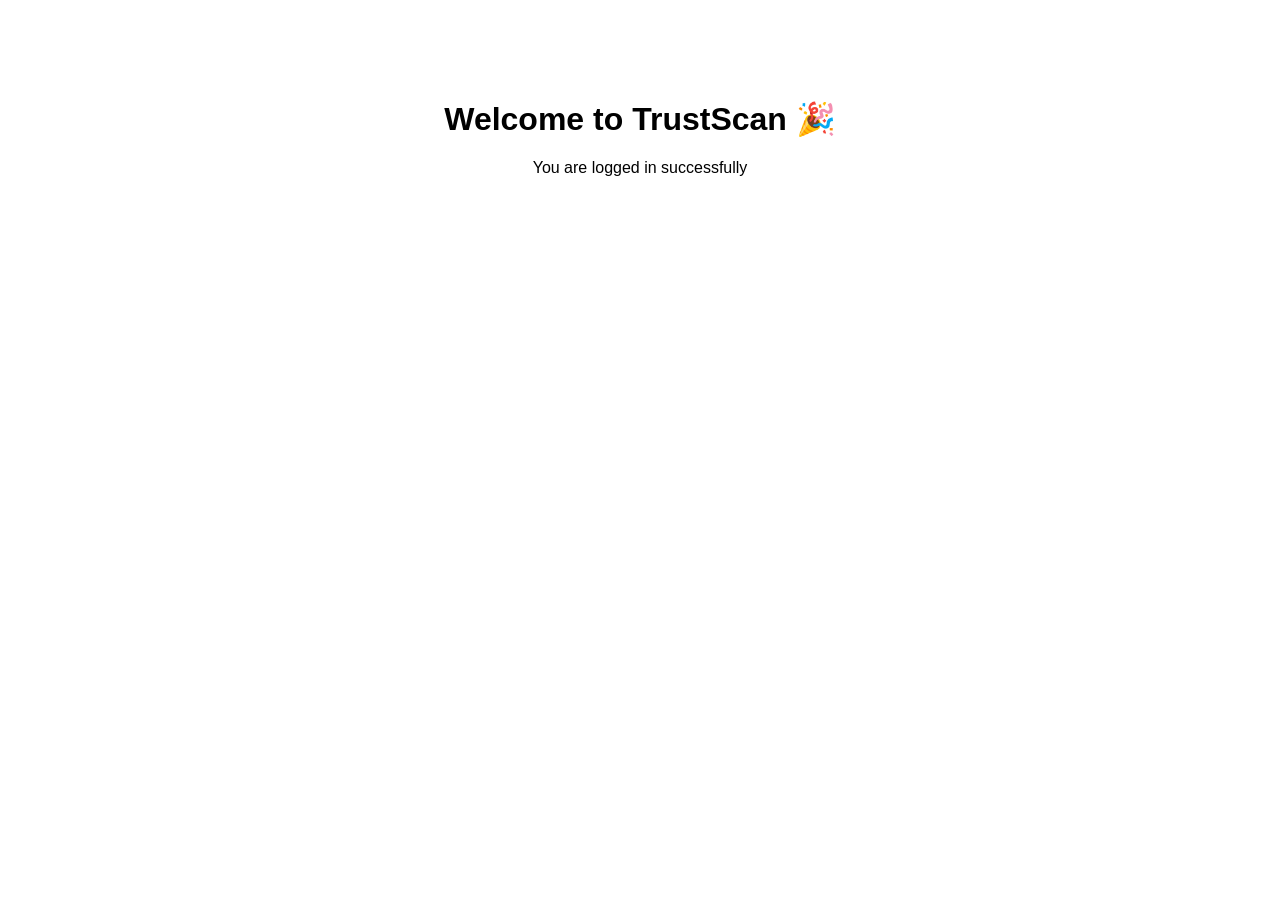
<file: templates/home.html>
<!DOCTYPE html>
<html>
<head>
    <title>Home</title>
</head>
<body style="text-align:center; margin-top:100px; font-family:Arial;">
    <h1>Welcome to TrustScan 🎉</h1>
    <p>You are logged in successfully</p>
</body>
</html>
</file>
